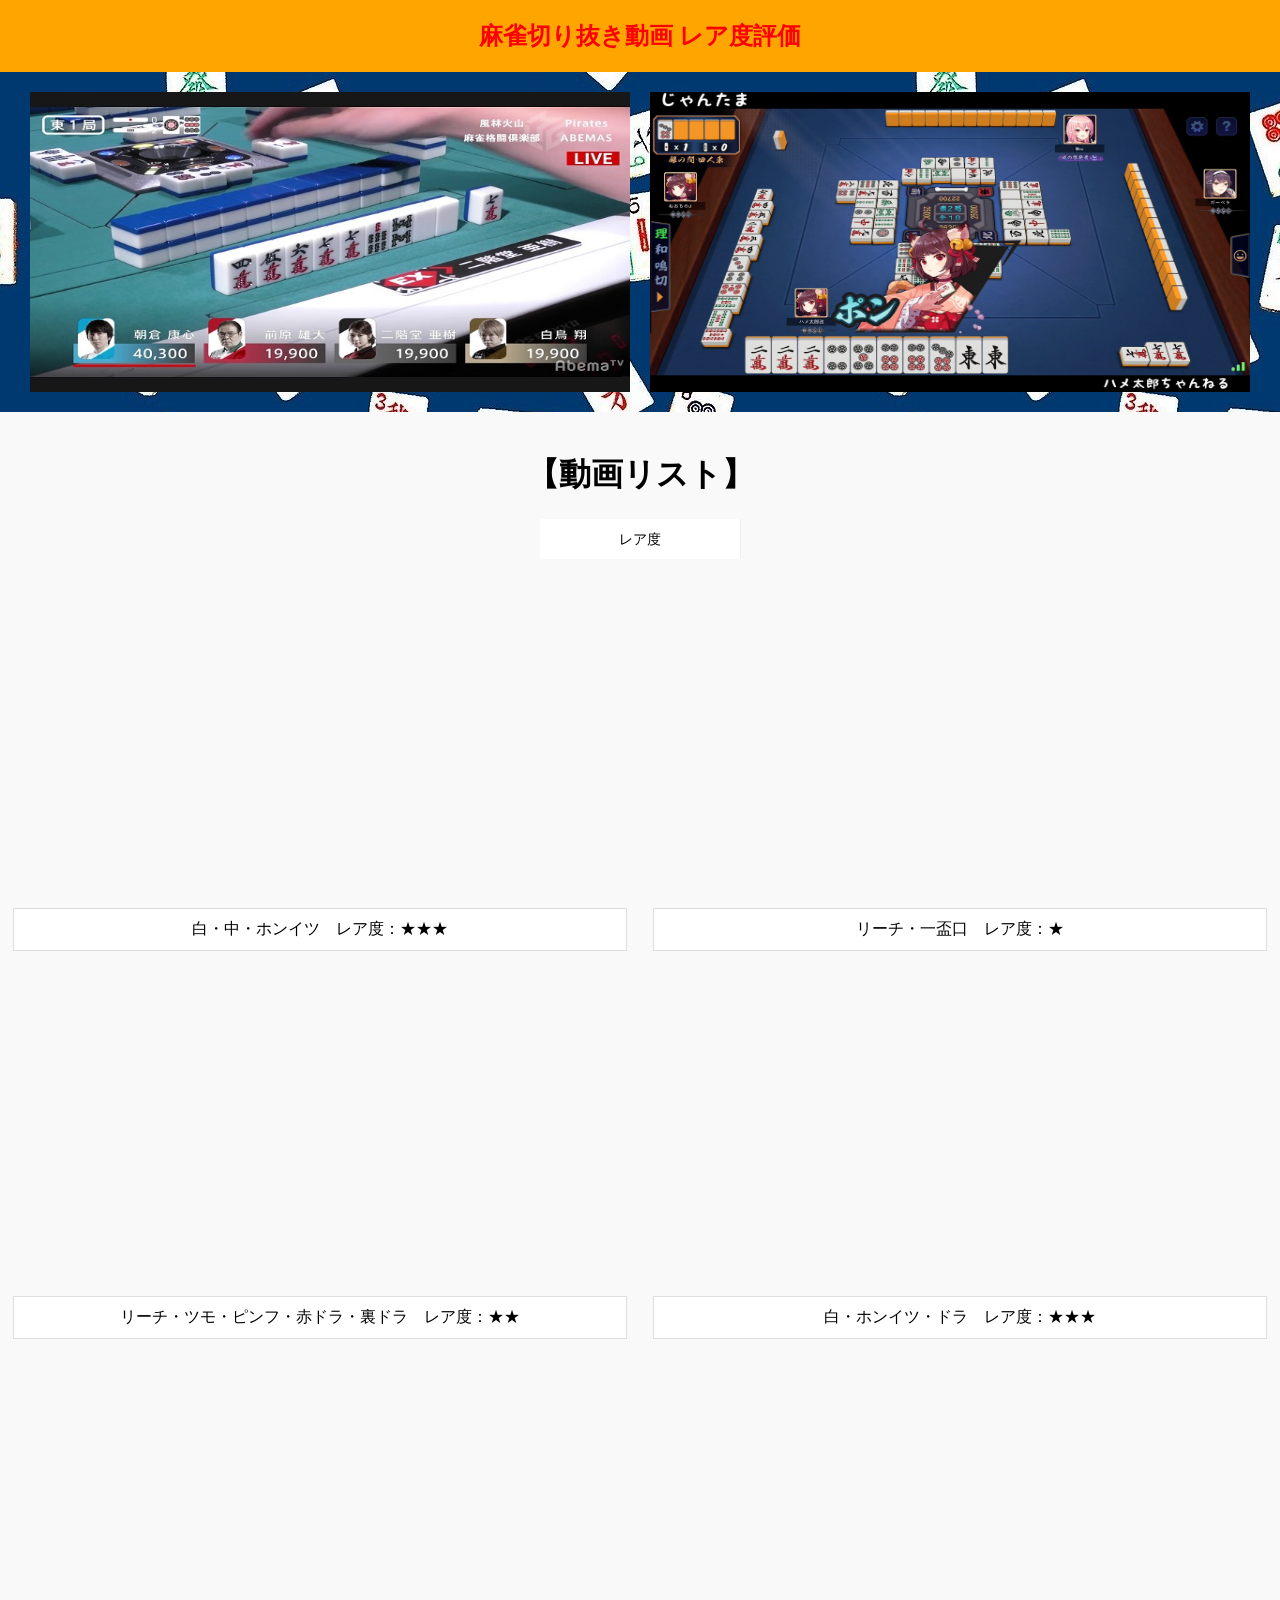
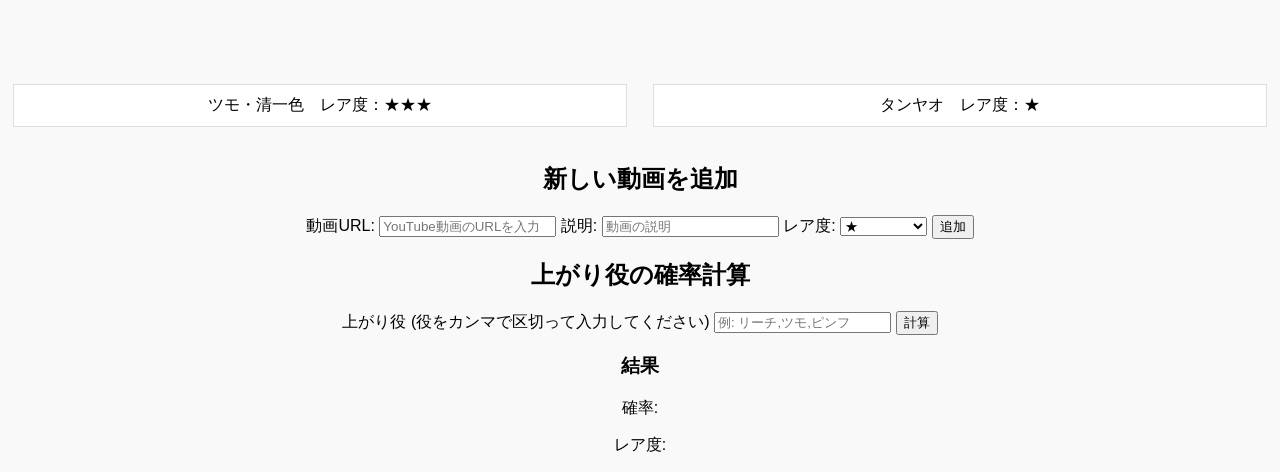
<file: index.html>
<!DOCTYPE html>
<html lang="ja">
<head>
    <meta charset="UTF-8">
    <link rel="stylesheet" href="style.css">
    <title>麻雀動画切り抜き</title>
</head>
<body>
<header>
    <div class="title">麻雀切り抜き動画 レア度評価</div>
    <div class="container1">
        <img src="pictures/1.jpg" alt="" class="pic">
        <img src="pictures/2.jpg" alt="" class="pic">
    </div>
</header>

<div class="menu">
    <ul id="nav">
        <h1>【動画リスト】</h1>
        <li>レア度
            <ul>
                <li><a href="#" class="filter" data-rating="1">★</a></li>
                <li><a href="#" class="filter" data-rating="2">★★</a></li>
                <li><a href="#" class="filter" data-rating="3">★★★</a></li>
                <li><a href="#" class="filter" data-rating="4">★★★★</a></li>
                <li><a href="#" class="filter" data-rating="5">★★★★★</a></li>
            </ul>
        </li>
    </ul>
</div>

<main>
    <div class="videos" id="video-list">

            <div class="video-item" data-rating="3">
                <iframe src="https://www.youtube.com/embed/UqtCW3wxFeo?si=Hl3KNOtD_KadE1S4&amp;start=1372" title="YouTube video player" frameborder="0" allow="accelerometer; autoplay; clipboard-write; encrypted-media; gyroscope; picture-in-picture; web-share" referrerpolicy="strict-origin-when-cross-origin" allowfullscreen></iframe>
                <p class="description">白・中・ホンイツ　レア度：★★★</p>
                </div>
             <div class="video-item" data-rating="1">
                    <iframe width="560" height="315" src="https://www.youtube.com/embed/3ZbYOCLOE0o?si=r8RZxMwebtbaU_HY&amp;start=381" title="YouTube video player" frameborder="0" allow="accelerometer; autoplay; clipboard-write; encrypted-media; gyroscope; picture-in-picture; web-share" referrerpolicy="strict-origin-when-cross-origin" allowfullscreen></iframe>
                    <p class="description">リーチ・一盃口　レア度：★</p>
                </div>


                    <div class="video-item" data-rating="2">
                        <iframe src="https://www.youtube.com/embed/bdQlfyz_CpU?si=aZ2LqMYZJOReltD9&amp;start=2106" title="YouTube video player" frameborder="0" allow="accelerometer; autoplay; clipboard-write; encrypted-media; gyroscope; picture-in-picture; web-share" referrerpolicy="strict-origin-when-cross-origin" allowfullscreen></iframe>
                        <p class="description">リーチ・ツモ・ピンフ・赤ドラ・裏ドラ　レア度：★★</p>
                    </div>
                    <div class="video-item" data-rating="3">
                        <iframe src="https://www.youtube.com/embed/_6AnLbXSle4?si=Th9u5Xb2rl0T535F&amp;start=3226" title="YouTube video player" frameborder="0" allow="accelerometer; autoplay; clipboard-write; encrypted-media; gyroscope; picture-in-picture; web-share" referrerpolicy="strict-origin-when-cross-origin" allowfullscreen></iframe>
                        <p class="description">白・ホンイツ・ドラ　レア度：★★★</p>
                    </div>


                    <div class="video-item" data-rating="3">
                        <iframe src="https://www.youtube.com/embed/VYGwOeU7tkQ?si=qrsHRFXiJ-v-M-3w&amp;start=1222" title="YouTube video player" frameborder="0" allow="accelerometer; autoplay; clipboard-write; encrypted-media; gyroscope; picture-in-picture; web-share" referrerpolicy="strict-origin-when-cross-origin" allowfullscreen></iframe>
                        <p class="description">ツモ・清一色　レア度：★★★</p>
                    </div>
                    <div class="video-item" data-rating="1">
                        <iframe src="https://www.youtube.com/embed/NHiEzAEgbRw?si=0temkxp2BAre2yVy&amp;start=1978" title="YouTube video player" frameborder="0" allow="accelerometer; autoplay; clipboard-write; encrypted-media; gyroscope; picture-in-picture; web-share" referrerpolicy="strict-origin-when-cross-origin" allowfullscreen></iframe>
                        <p class="description">タンヤオ　レア度：★</p>
                    </div>


        </div>


    <!-- 新しい動画を追加するためのフォーム -->
    <div class="input-section">
        <h2>新しい動画を追加</h2>
        <label for="video-url">動画URL:</label>
        <input type="text" id="video-url" placeholder="YouTube動画のURLを入力">
        <label for="video-description">説明:</label>
        <input type="text" id="video-description" placeholder="動画の説明">
        <label for="videoRating">レア度:</label>
        <select id="videoRating">
            <option value="1">★</option>
            <option value="2">★★</option>
            <option value="3">★★★</option>
            <option value="4">★★★★</option>
            <option value="5">★★★★★</option>
        </select>
        <button onclick="insertYouTubeVideo()">追加</button>
    </div>


    <h2>上がり役の確率計算</h2>
    <label for="winning-hand">上がり役 (役をカンマで区切って入力してください)</label>
    <input type="text" id="winning-hand" placeholder="例: リーチ,ツモ,ピンフ">
    <button onclick="calculateProbability()">計算</button>

    <h3>結果</h3>
    <p id="probability-result">確率: </p>
    <p id="rarity-result">レア度: </p>
</div>


</main>

<script src="MJscript.js"></script>
</body>
</html>
</file>
<file: style.css>
body {
    font-family: Arial, sans-serif;
    background-color: #f9f9f9;
    margin: 0;
    padding: 0;
    text-align: center;
}

.container {
    width: 80%;
    margin: 0 auto;
    padding: 20px;
}

.title {
    color: rgb(255, 0, 0);
    display: flex;
    justify-content: center;
    align-items: center;
    font-size: 24px;
    font-weight: bold;
    font-family: cursive;
    background-color: #ffa500;
    padding: 20px 0;
}

.container1 {
    display: flex;
    justify-content: center;
    align-items: center;
    background-image: url('pictures/backgraund.jpg');
    padding: 20px 0;
}

.pic {
    height: 300px;
    width: 600px;
    margin: 0 10px;
}


/* 最新動画のブロック */
.video-box {
    display: flex;
    justify-content: space-between;
    margin-bottom: 20px;
}

.video-item {
    width: 48%;
    position: relative;
}

iframe {
    width: 100%;
    height: 315px;
}

.description {
    background-color: white;
    color: black;
    padding: 10px;
    margin-top: 10px;
    border: 1px solid #ddd;
}

/* 編集と削除ボタンのスタイル */
.video-item button {
    margin: 5px;
    padding: 5px 10px;
    font-size: 14px;
    cursor: pointer;
}

.button-group {
    position: absolute;
    top: 10px; /* 動画の上部に配置 */
    right: 10px; /* 右端に配置 */
    display: flex;
    gap: 5px;
}

/* レア度選択メニュー */
.menu {
    margin: 20px 0;
    text-align: center;
}

#nav {
    margin: 0;
    padding: 0;
    display: inline-block;
    position: relative;
}

#nav > li {
    list-style: none;
    width: 200px;
    height: 40px;
    background: #fff;
    text-align: center;
    font-size: 14px;
    line-height: 40px;
    border-right: 1px solid #eee;
    display: inline-block;
    position: relative;
    cursor: pointer;
}

#nav > li ul {
    display: none;
    position: absolute;
    top: 100%;
    left: 0;
    width: 100%;
    background: #fff;
    border: 1px solid #eee;
    padding: 0;
    margin: 0;
    z-index: 1000;
}

#nav > li:hover ul {
    display: block;
}

#nav li ul li {
    border-top: 1px solid #eee;
    height: 40px;
    line-height: 40px;
}

#nav li a {
    text-decoration: none;
    color: #000;
    display: block;
    width: 100%;
    height: 100%;
}

#nav li ul li a:hover {
    background: #f4f4f4;
}

/* 動画リスト */
.videos {
    display: flex;
    flex-wrap: wrap;
    justify-content: space-around;
    margin-bottom: 20px;
}

.box {
    width: 48%;
    position: relative;
    padding-bottom: 27%; /* 16:9 aspect ratio */
    margin-bottom: 20px;
}

.box iframe {
    position: absolute;
    top: 0;
    left: 0;
    width: 100%;
    height: 100%;
}
.input-section {
    margin: 20px 0;
    text-align: center;
}
</file>
